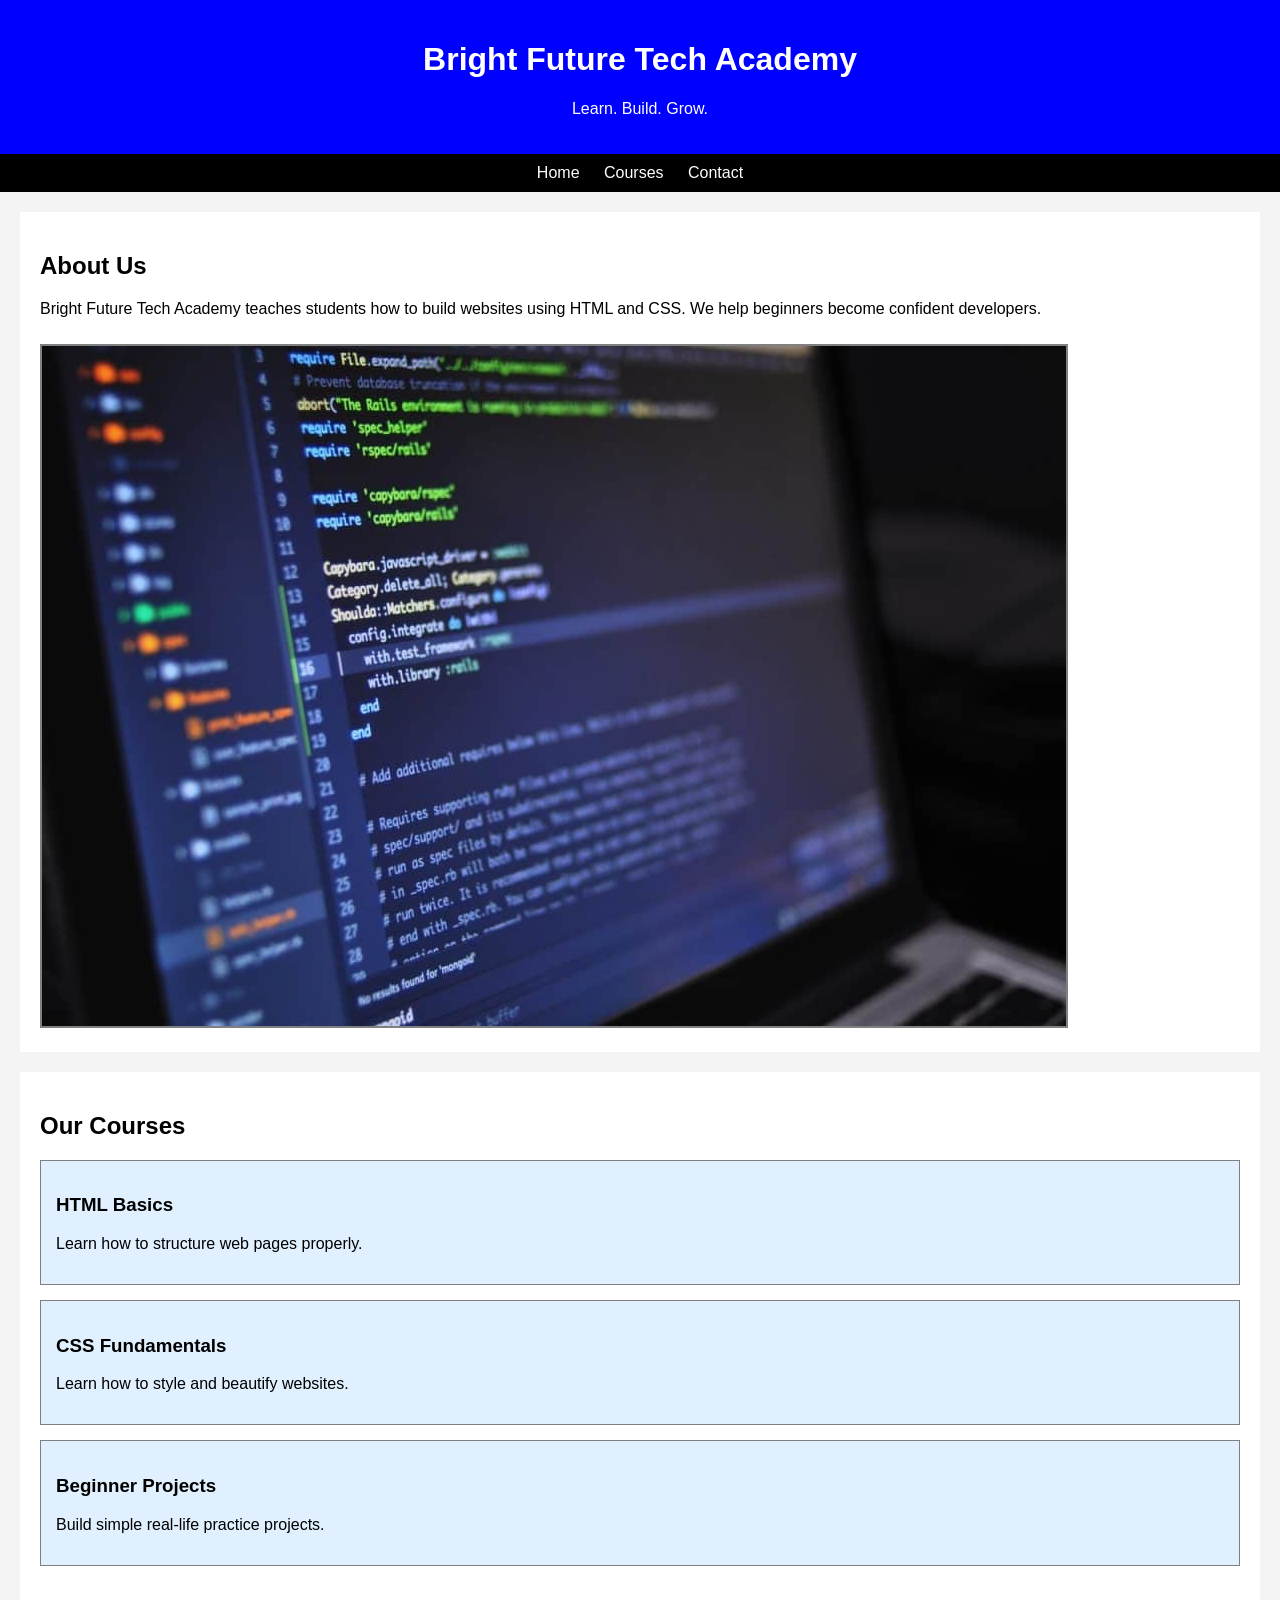
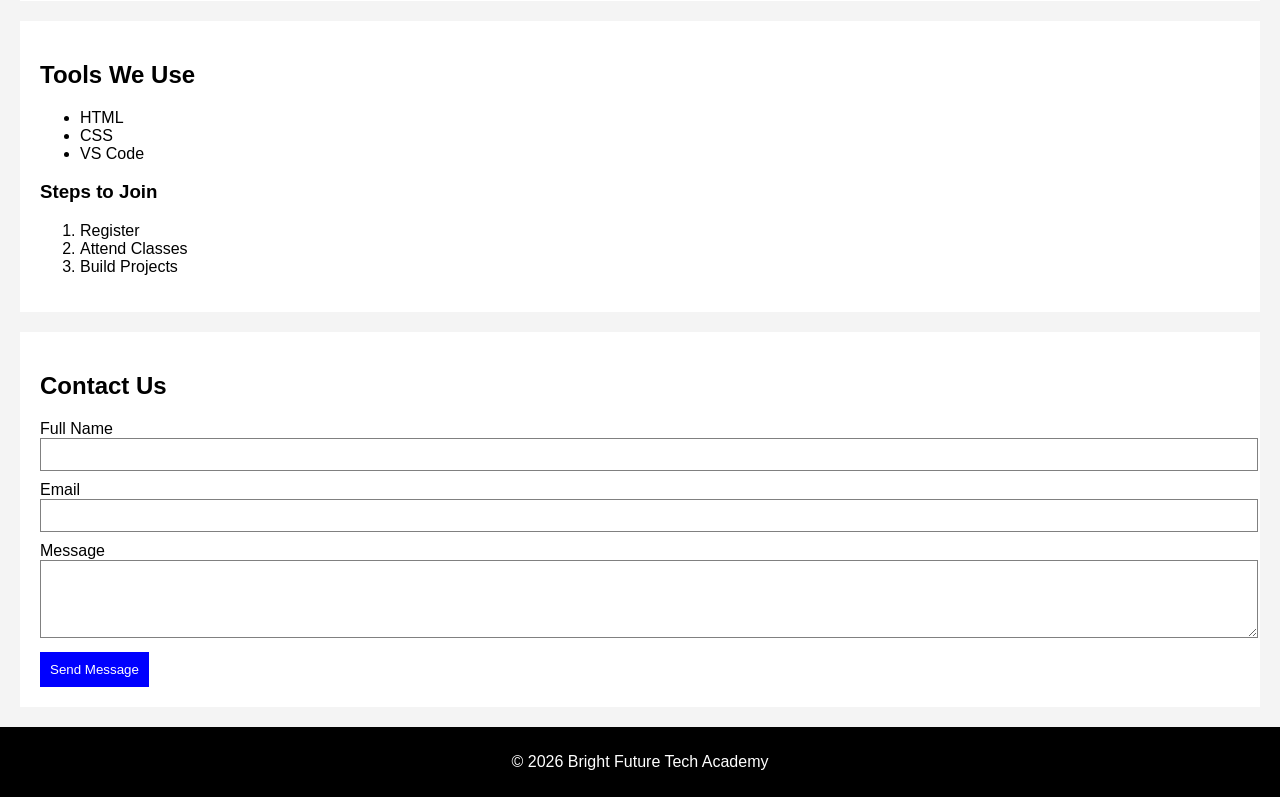
<file: index.html>
<!DOCTYPE html>
<html>
<head>
    <title>Bright Future Tech Academy</title>
</head>

<body style="font-family: Arial; background-color: #f4f4f4; margin: 0;">

    <!-- HEADER -->
    <header style="background-color: blue; color: white; padding: 20px; text-align: center;">
        <h1>Bright Future Tech Academy</h1>
        <p>Learn. Build. Grow.</p>
    </header>

    <!-- NAVIGATION -->
    <nav style="background-color: black; padding: 10px; text-align: center;">
        <a href="#" style="color: white; margin: 10px; text-decoration: none;">Home</a>
        <a href="#" style="color: white; margin: 10px; text-decoration: none;">Courses</a>
        <a href="#" style="color: white; margin: 10px; text-decoration: none;">Contact</a>
    </nav>

    <!-- ABOUT SECTION -->
    <section style="background-color: white; margin: 20px; padding: 20px;">
        <h2>About Us</h2>
        <p>
            Bright Future Tech Academy teaches students how to build websites 
            using HTML and CSS. We help beginners become confident developers.
        </p>

        <img src="img.jpeg"
             alt="Student learning"
             style="margin-top: 10px; border: 2px solid gray;">
    </section>

    <!-- COURSES SECTION -->
    <section style="background-color: white; margin: 20px; padding: 20px;">
        <h2>Our Courses</h2>

        <div style="background-color: #e0f0ff; padding: 15px; margin: 15px 0; border: 1px solid gray;">
            <h3>HTML Basics</h3>
            <p>Learn how to structure web pages properly.</p>
        </div>

        <div style="background-color: #e0f0ff; padding: 15px; margin: 15px 0; border: 1px solid gray;">
            <h3>CSS Fundamentals</h3>
            <p>Learn how to style and beautify websites.</p>
        </div>

        <div style="background-color: #e0f0ff; padding: 15px; margin: 15px 0; border: 1px solid gray;">
            <h3>Beginner Projects</h3>
            <p>Build simple real-life practice projects.</p>
        </div>
    </section>

    <!-- FAVORITE TOOLS (LISTS PRACTICE) -->
    <section style="background-color: white; margin: 20px; padding: 20px;">
        <h2>Tools We Use</h2>

        <ul>
            <li>HTML</li>
            <li>CSS</li>
            <li>VS Code</li>
        </ul>

        <h3>Steps to Join</h3>
        <ol>
            <li>Register</li>
            <li>Attend Classes</li>
            <li>Build Projects</li>
        </ol>
    </section>

    <!-- CONTACT SECTION -->
    <section style="background-color: white; margin: 20px; padding: 20px;">
        <h2>Contact Us</h2>

        <form>
            <label>Full Name</label><br>
            <input type="text" 
                   style="width: 100%; padding: 8px; margin-bottom: 10px; border: 1px solid gray;"><br>

            <label>Email</label><br>
            <input type="email" 
                   style="width: 100%; padding: 8px; margin-bottom: 10px; border: 1px solid gray;"><br>

            <label>Message</label><br>
            <textarea rows="4"
                      style="width: 100%; padding: 8px; margin-bottom: 10px; border: 1px solid gray;"></textarea><br>

            <button type="submit"
                    style="background-color: blue; color: white; padding: 10px; border: none;">
                Send Message
            </button>
        </form>
    </section>

    <!-- FOOTER -->
    <footer style="background-color: black; color: white; text-align: center; padding: 10px;">
        <p>© 2026 Bright Future Tech Academy</p>
    </footer>

</body>
</html>
</file>
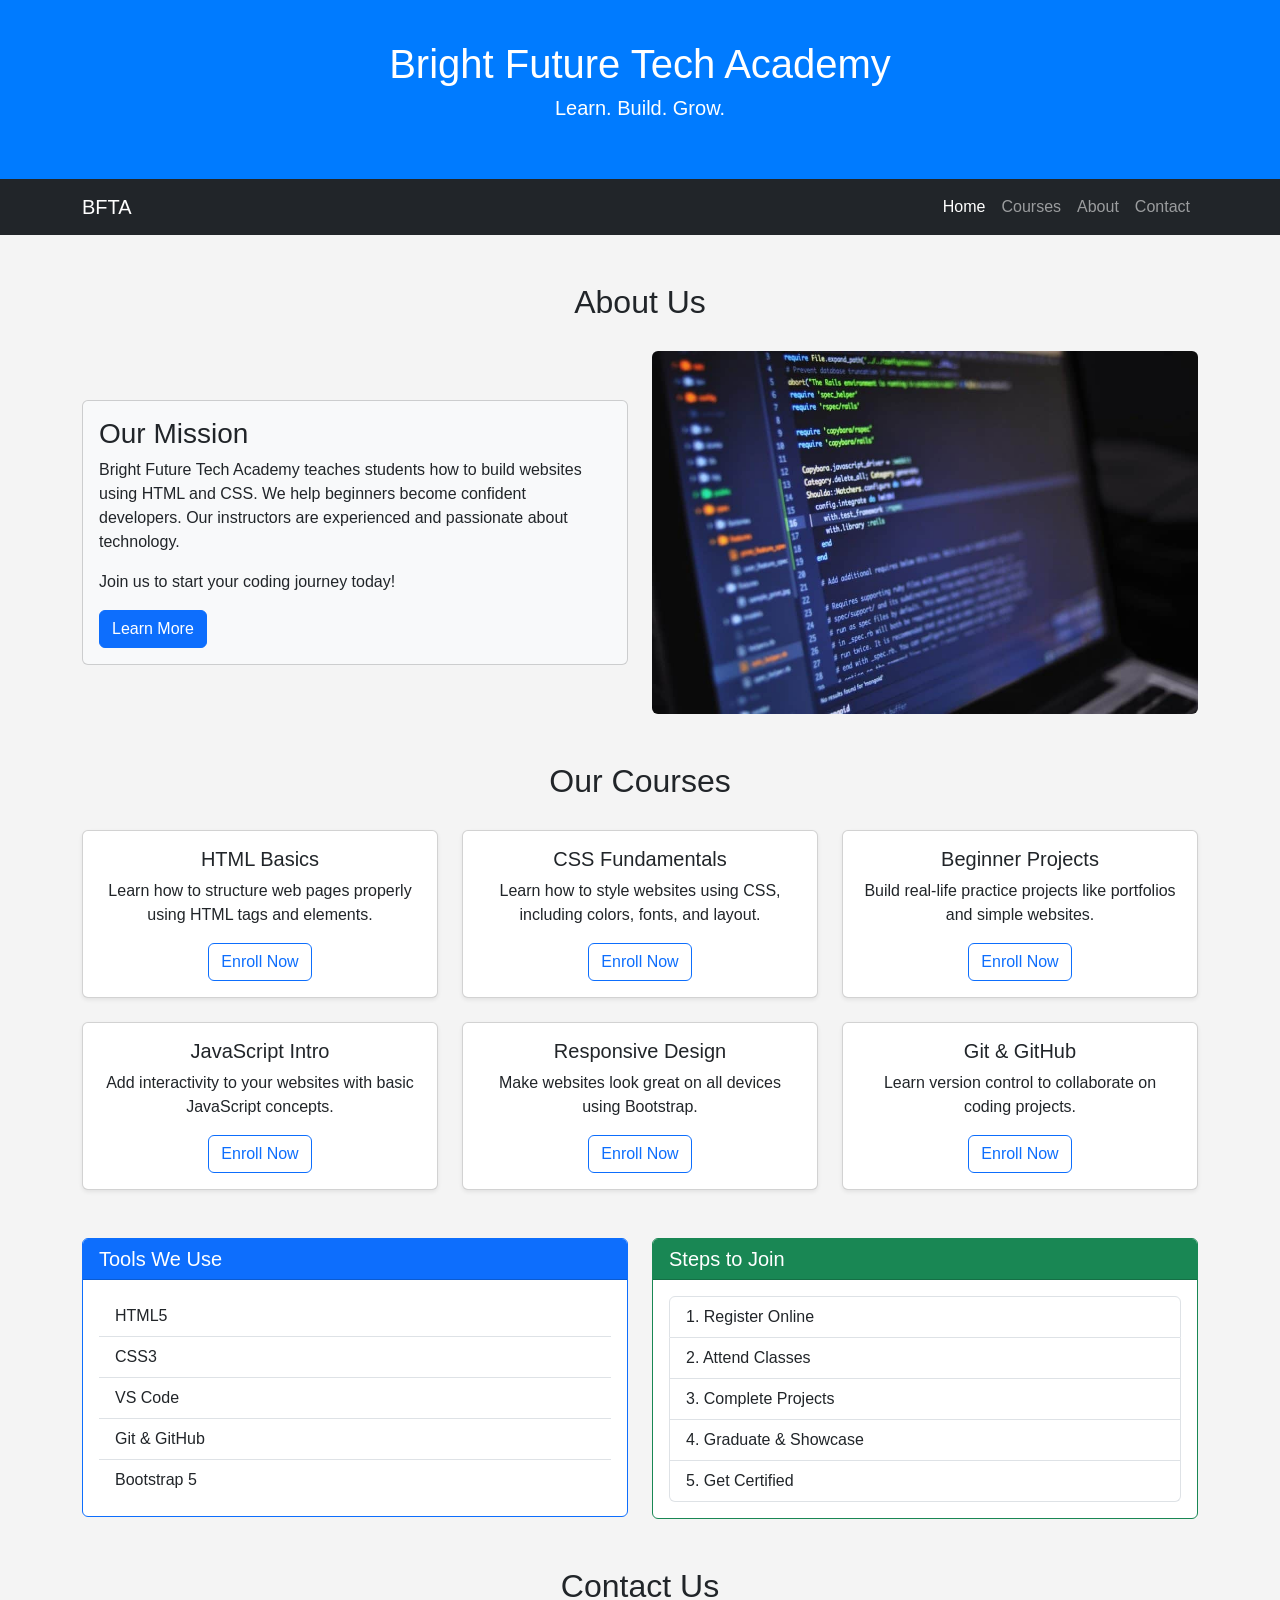
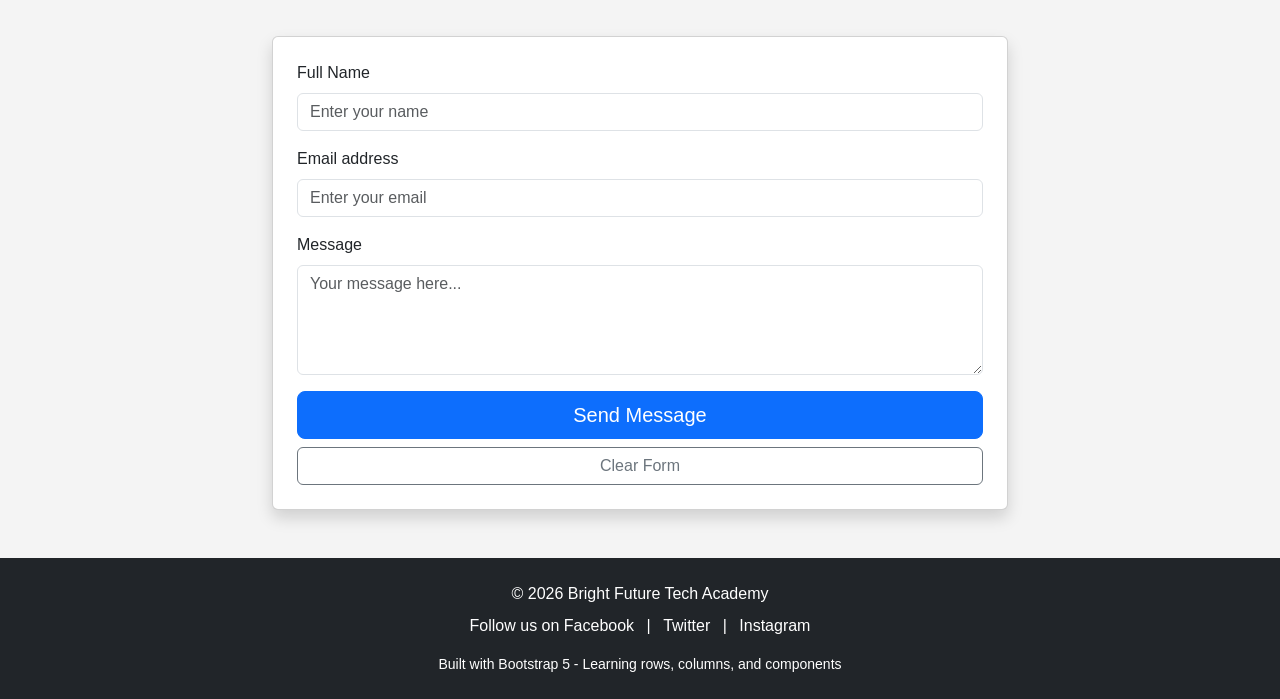
<file: boot.html>
<!DOCTYPE html>
<html lang="en">
<head>
    <meta charset="UTF-8">
    <meta name="viewport" content="width=device-width, initial-scale=1.0">
    <title>Bright Future Tech Academy</title>
    <!-- Bootstrap CSS (includes grid, components, and utilities) -->
    <link href="https://cdn.jsdelivr.net/npm/bootstrap@5.3.2/dist/css/bootstrap.min.css" rel="stylesheet">
    <link rel="stylesheet" href="boot.css">
</head>
<body>

    <!-- HEADER -->
    <header class="container-fluid">
        <div class="container">
            <h1>Bright Future Tech Academy</h1>
            <p class="lead">Learn. Build. Grow.</p>
        </div>
    </header>

    <!-- NAVBAR (Bootstrap component) -->
    <nav class="navbar navbar-expand-lg navbar-dark bg-dark">
        <div class="container">
            <a class="navbar-brand" href="#">BFTA</a>
            <button class="navbar-toggler" type="button" data-bs-toggle="collapse" data-bs-target="#navbarNav">
                <span class="navbar-toggler-icon"></span>
            </button>
            <div class="collapse navbar-collapse" id="navbarNav">
                <ul class="navbar-nav ms-auto">
                    <li class="nav-item">
                        <a class="nav-link active" href="#">Home</a>
                    </li>
                    <li class="nav-item">
                        <a class="nav-link" href="#courses">Courses</a>
                    </li>
                    <li class="nav-item">
                        <a class="nav-link" href="#about">About</a>
                    </li>
                    <li class="nav-item">
                        <a class="nav-link" href="#contact">Contact</a>
                    </li>
                </ul>
            </div>
        </div>
    </nav>

    <!-- ABOUT SECTION with Rows & Columns + Card -->
    <section id="about" class="container my-5">
        <h2 class="section-title">About Us</h2>
        <div class="row align-items-center">
            <div class="col-lg-6 col-md-12 mb-4 mb-lg-0">
                <div class="card about-card">
                    <div class="card-body">
                        <h3 class="card-title">Our Mission</h3>
                        <p class="card-text">
                            Bright Future Tech Academy teaches students how to build websites 
                            using HTML and CSS. We help beginners become confident developers.
                            Our instructors are experienced and passionate about technology.
                        </p>
                        <p class="card-text">Join us to start your coding journey today!</p>
                        <!-- Bootstrap Button -->
                        <button class="btn btn-primary">Learn More</button>
                    </div>
                </div>
            </div>
            <div class="col-lg-6 col-md-12">
                <img src="img.jpeg" class="img-fluid rounded" alt="Student learning">
            </div>
        </div>
    </section>

    <!-- COURSES SECTION with Cards and Row/Column layout -->
    <section id="courses" class="container my-5">
        <h2 class="section-title">Our Courses</h2>
        <div class="row g-4"> <!-- g-4 adds gap between columns -->
            <!-- Card 1 -->
            <div class="col-lg-4 col-md-6 col-12">
                <div class="card h-100 shadow-sm"> <!-- h-100 makes all cards same height -->
                    <div class="card-body text-center">
                        <h5 class="card-title">HTML Basics</h5>
                        <p class="card-text">Learn how to structure web pages properly using HTML tags and elements.</p>
                        <!-- Bootstrap Button -->
                        <a href="#" class="btn btn-outline-primary">Enroll Now</a>
                    </div>
                </div>
            </div>
            <!-- Card 2 -->
            <div class="col-lg-4 col-md-6 col-12">
                <div class="card h-100 shadow-sm">
                    <div class="card-body text-center">
                        <h5 class="card-title">CSS Fundamentals</h5>
                        <p class="card-text">Learn how to style websites using CSS, including colors, fonts, and layout.</p>
                        <a href="#" class="btn btn-outline-primary">Enroll Now</a>
                    </div>
                </div>
            </div>
            <!-- Card 3 -->
            <div class="col-lg-4 col-md-6 col-12">
                <div class="card h-100 shadow-sm">
                    <div class="card-body text-center">
                        <h5 class="card-title">Beginner Projects</h5>
                        <p class="card-text">Build real-life practice projects like portfolios and simple websites.</p>
                        <a href="#" class="btn btn-outline-primary">Enroll Now</a>
                    </div>
                </div>
            </div>
            <!-- Card 4 - New course to demonstrate row/column better -->
            <div class="col-lg-4 col-md-6 col-12">
                <div class="card h-100 shadow-sm">
                    <div class="card-body text-center">
                        <h5 class="card-title">JavaScript Intro</h5>
                        <p class="card-text">Add interactivity to your websites with basic JavaScript concepts.</p>
                        <a href="#" class="btn btn-outline-primary">Enroll Now</a>
                    </div>
                </div>
            </div>
            <!-- Card 5 - New course -->
            <div class="col-lg-4 col-md-6 col-12">
                <div class="card h-100 shadow-sm">
                    <div class="card-body text-center">
                        <h5 class="card-title">Responsive Design</h5>
                        <p class="card-text">Make websites look great on all devices using Bootstrap.</p>
                        <a href="#" class="btn btn-outline-primary">Enroll Now</a>
                    </div>
                </div>
            </div>
            <!-- Card 6 - New course -->
            <div class="col-lg-4 col-md-6 col-12">
                <div class="card h-100 shadow-sm">
                    <div class="card-body text-center">
                        <h5 class="card-title">Git & GitHub</h5>
                        <p class="card-text">Learn version control to collaborate on coding projects.</p>
                        <a href="#" class="btn btn-outline-primary">Enroll Now</a>
                    </div>
                </div>
            </div>
        </div>
    </section>

    <!-- TOOLS & STEPS SECTION with Rows & Columns + Cards -->
    <section class="container my-5">
        <div class="row g-4">
            <!-- Tools Card -->
            <div class="col-md-6 col-12">
                <div class="card border-primary">
                    <div class="card-header bg-primary text-white">
                        <h3 class="h5 mb-0">Tools We Use</h3>
                    </div>
                    <div class="card-body">
                        <ul class="list-group list-group-flush">
                            <li class="list-group-item">HTML5</li>
                            <li class="list-group-item">CSS3</li>
                            <li class="list-group-item">VS Code</li>
                            <li class="list-group-item">Git & GitHub</li>
                            <li class="list-group-item">Bootstrap 5</li>
                        </ul>
                    </div>
                </div>
            </div>
            <!-- Steps Card -->
            <div class="col-md-6 col-12">
                <div class="card border-success">
                    <div class="card-header bg-success text-white">
                        <h3 class="h5 mb-0">Steps to Join</h3>
                    </div>
                    <div class="card-body">
                        <ol class="list-group list-group-numbered">
                            <li class="list-group-item">Register Online</li>
                            <li class="list-group-item">Attend Classes</li>
                            <li class="list-group-item">Complete Projects</li>
                            <li class="list-group-item">Graduate & Showcase</li>
                            <li class="list-group-item">Get Certified</li>
                        </ol>
                    </div>
                </div>
            </div>
        </div>
    </section>

    <!-- CONTACT SECTION with Cards and Buttons -->
    <section id="contact" class="container my-5">
        <h2 class="section-title">Contact Us</h2>
        <div class="row justify-content-center">
            <div class="col-lg-8 col-md-10 col-12">
                <div class="card shadow">
                    <div class="card-body p-4">
                        <form>
                            <div class="mb-3">
                                <label for="name" class="form-label">Full Name</label>
                                <input type="text" class="form-control" id="name" placeholder="Enter your name">
                            </div>
                            <div class="mb-3">
                                <label for="email" class="form-label">Email address</label>
                                <input type="email" class="form-control" id="email" placeholder="Enter your email">
                            </div>
                            <div class="mb-3">
                                <label for="message" class="form-label">Message</label>
                                <textarea class="form-control" id="message" rows="4" placeholder="Your message here..."></textarea>
                            </div>
                            <!-- Bootstrap Buttons -->
                            <div class="d-grid gap-2">
                                <button type="submit" class="btn btn-primary btn-lg">Send Message</button>
                                <button type="reset" class="btn btn-outline-secondary">Clear Form</button>
                            </div>
                        </form>
                    </div>
                </div>
            </div>
        </div>
    </section>

    <!-- FOOTER -->
    <footer class="container-fluid bg-dark text-white py-4">
        <div class="container">
            <p class="mb-2">© 2026 Bright Future Tech Academy</p>
            <div>
                Follow us on 
                <a href="#" class="text-white me-2">Facebook</a> | 
                <a href="#" class="text-white mx-2">Twitter</a> | 
                <a href="#" class="text-white ms-2">Instagram</a>
            </div>
            <p class="mt-3 mb-0 small">Built with Bootstrap 5 - Learning rows, columns, and components</p>
        </div>
    </footer>

    <!-- Bootstrap JavaScript for navbar toggle -->
    <script src="https://cdn.jsdelivr.net/npm/bootstrap@5.3.2/dist/js/bootstrap.bundle.min.js"></script>
</body>
</html>
</file>
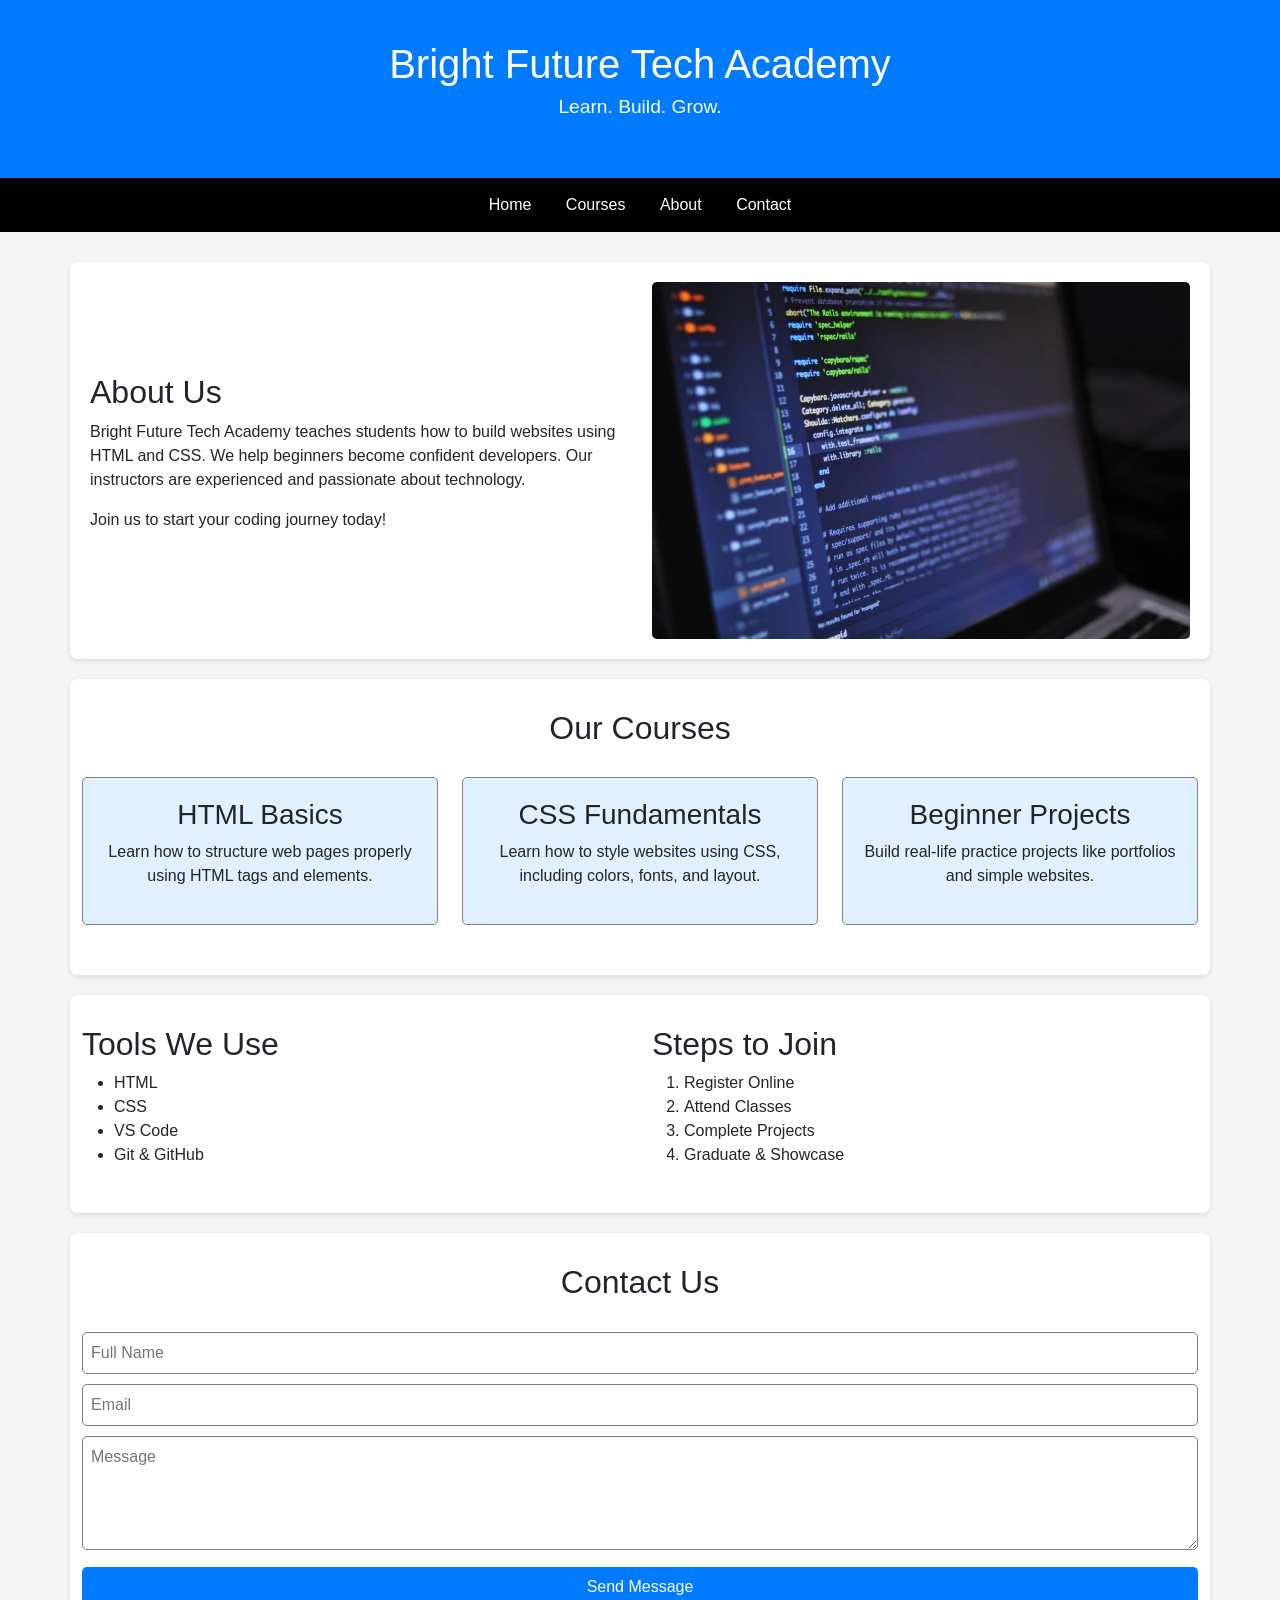
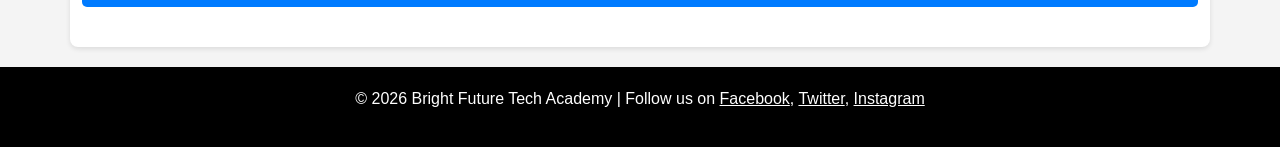
<file: new.html>
<!DOCTYPE html>
<html lang="en">
<head>
    <meta charset="UTF-8">
    <title>Bright Future Tech Academy</title>
    <!-- Bootstrap only for grid -->
    <link href="https://cdn.jsdelivr.net/npm/bootstrap@5.3.2/dist/css/bootstrap.min.css" rel="stylesheet">
    <link rel="stylesheet" href="style.css">
</head>
<body>

    <!-- HEADER -->
    <header class="container-fluid">
        <div class="container">
            <h1>Bright Future Tech Academy</h1>
            <p>Learn. Build. Grow.</p>
        </div>
    </header>

    <!-- NAVIGATION -->
    <nav class="container-fluid">
        <div class="container">
            <a href="#">Home</a>
            <a href="#">Courses</a>
            <a href="#">About</a>
            <a href="#">Contact</a>
        </div>
    </nav>

    <!-- ABOUT SECTION -->
    <section class="container about">
        <div class="row align-items-center">
            <div class="col-lg-6 col-md-12">
                <h2>About Us</h2>
                <p>
                    Bright Future Tech Academy teaches students how to build websites 
                    using HTML and CSS. We help beginners become confident developers.
                    Our instructors are experienced and passionate about technology.
                </p>
                <p>Join us to start your coding journey today!</p>
            </div>
            <div class="col-lg-6 col-md-12">
                <img src="img.jpeg" alt="Student learning">
            </div>
        </div>
    </section>

    <!-- COURSES SECTION -->
    <section class="container">
        <h2 style="text-align:center; margin-bottom:30px;">Our Courses</h2>
        <div class="row">
            <div class="col-lg-4 col-md-6 col-sm-12">
                <div class="course-box">
                    <h3>HTML Basics</h3>
                    <p>Learn how to structure web pages properly using HTML tags and elements.</p>
                </div>
            </div>
            <div class="col-lg-4 col-md-6 col-sm-12">
                <div class="course-box">
                    <h3>CSS Fundamentals</h3>
                    <p>Learn how to style websites using CSS, including colors, fonts, and layout.</p>
                </div>
            </div>
            <div class="col-lg-4 col-md-6 col-sm-12">
                <div class="course-box">
                    <h3>Beginner Projects</h3>
                    <p>Build real-life practice projects like portfolios and simple websites.</p>
                </div>
            </div>
        </div>
    </section>

    <!-- TOOLS & STEPS SECTION -->
    <section class="container">
        <div class="row">
            <div class="col-lg-6 col-md-12">
                <h2>Tools We Use</h2>
                <ul>
                    <li>HTML</li>
                    <li>CSS</li>
                    <li>VS Code</li>
                    <li>Git & GitHub</li>
                </ul>
            </div>
            <div class="col-lg-6 col-md-12">
                <h2>Steps to Join</h2>
                <ol>
                    <li>Register Online</li>
                    <li>Attend Classes</li>
                    <li>Complete Projects</li>
                    <li>Graduate & Showcase</li>
                </ol>
            </div>
        </div>
    </section>

    <!-- CONTACT SECTION -->
    <section class="container">
        <h2 style="text-align:center; margin-bottom:30px;">Contact Us</h2>
        <form>
            <input type="text" placeholder="Full Name">
            <input type="email" placeholder="Email">
            <textarea rows="4" placeholder="Message"></textarea>
            <button type="submit">Send Message</button>
        </form>
    </section>

    <!-- FOOTER -->
    <footer class="container-fluid">
        <div class="container">
            <p>© 2026 Bright Future Tech Academy | Follow us on 
                <a href="#" style="color:white;">Facebook</a>, 
                <a href="#" style="color:white;">Twitter</a>, 
                <a href="#" style="color:white;">Instagram</a>
            </p>
        </div>
    </footer>

</body>
</html>
</file>
<file: style.css>
/* Global */
body {
    font-family: Arial, sans-serif;
    background-color: #f4f4f4;
    margin: 0;
}

/* Header */
header {
    background-color: #007bff;
    color: white;
    padding: 40px 0;
    text-align: center;
}

header h1 {
    margin-bottom: 5px;
}

header p {
    font-size: 1.2em;
}

/* Navigation */
nav {
    background-color: black;
    padding: 15px 0;
    text-align: center;
}

nav a {
    color: white;
    margin: 0 15px;
    text-decoration: none;
}

nav a:hover {
    text-decoration: underline;
}

/* Sections */
section {
    background-color: white;
    padding: 30px;
    margin-bottom: 20px;
    border-radius: 8px;
    box-shadow: 0 2px 5px rgba(0,0,0,0.1);
}

/* Courses */
.course-box {
    background-color: #e0f0ff;
    padding: 20px;
    border-radius: 5px;
    margin-bottom: 20px;
    text-align: center;
    border: 1px solid gray;
}

/* Images */
img {
    max-width: 100%;
    height: auto;
    border-radius: 5px;
}

/* Forms */
input, textarea, button {
    width: 100%;
    padding: 8px;
    border: 1px solid gray;
    border-radius: 5px;
    margin-bottom: 10px;
}

button {
    background-color: #007bff;
    color: white;
    border: none;
    cursor: pointer;
}

button:hover {
    background-color: #0056b3;
}

/* Footer */
footer {
    background-color: black;
    color: white;
    text-align: center;
    padding: 20px 0;
}

.about{
    margin-top: 30px;
    padding: 20px;
}
/* Responsive heading for small screens */
@media (max-width: 767px) {
    header h1 {
        font-size: 1.8em;
    }
}
</file>
<file: boot.css>
/* Global */
body {
    font-family: Arial, sans-serif;
    background-color: #f4f4f4;
    margin: 0;
}

/* Custom header styling (enhancing Bootstrap) */
header {
    background-color: #007bff;
    color: white;
    padding: 40px 0;
    text-align: center;
}

header h1 {
    margin-bottom: 5px;
}

header p {
    font-size: 1.2em;
}

/* Custom section backgrounds */
.about-card {
    background-color: #f8f9fa;
}

/* Footer styling */
footer {
    background-color: black;
    color: white;
    text-align: center;
    padding: 20px 0;
}

footer a {
    color: white;
    text-decoration: none;
}

footer a:hover {
    text-decoration: underline;
}

/* Additional spacing */
.section-title {
    text-align: center;
    margin-bottom: 30px;
}

/* Responsive heading */
@media (max-width: 767px) {
    header h1 {
        font-size: 1.8em;
    }
}
</file>
